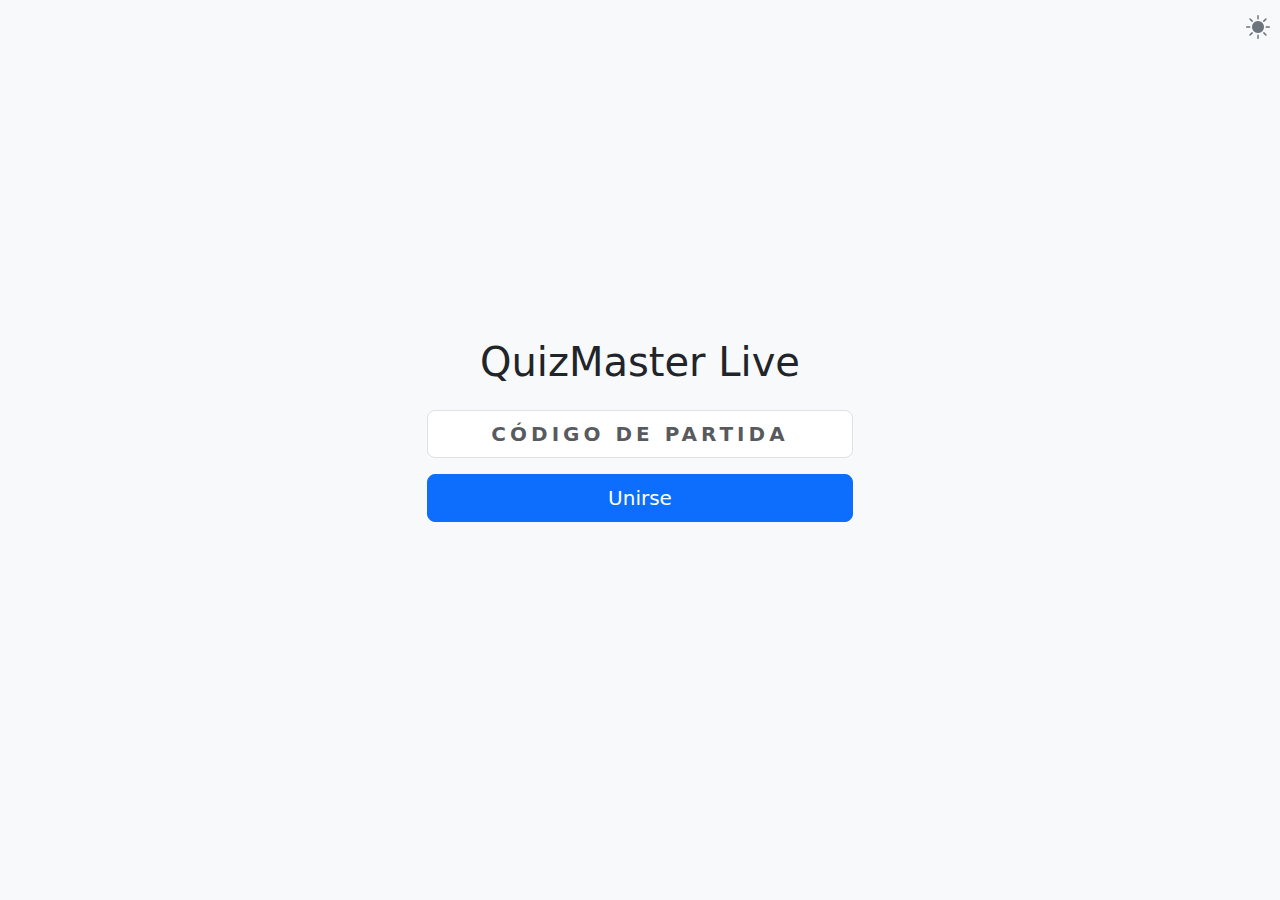
<file: index.html>
<!DOCTYPE html>
<html lang="es">
<head>
    <meta charset="UTF-8">
    <meta name="viewport" content="width=device-width, initial-scale=1.0">
    <title>Unirse a QuizMaster Live</title>
    <link href="https://cdn.jsdelivr.net/npm/bootstrap@5.3.2/dist/css/bootstrap.min.css" rel="stylesheet">
    <link rel="stylesheet" href="https://cdn.jsdelivr.net/npm/bootstrap-icons@1.11.1/font/bootstrap-icons.css">

    <style>
        /* Estilos personalizados */
        body {
            background-color: #f8f9fa; /* Cambiado a color claro */
            color: #212529; /* Texto oscuro para el fondo claro */
        }

        /* Estilos para centrar contenido */
        .vh-100 { min-height: 100vh; }
        .d-flex { display: flex !important; }
        .align-items-center { align-items: center !important; }
        .justify-content-center { justify-content: center !important; }

        /* Estilos botones de respuesta */
        #player-game-view .answer-btn {
            min-height: 80px;
            font-size: 1.3rem;
            display: flex;
            align-items: center;
            justify-content: flex-start;
            padding: 0.75rem 1rem;
            white-space: normal;
            line-height: 1.2;
            text-align: left;
            width: 100%;
        }

        #player-game-view .answer-btn .answer-symbol {
             font-size: 1.8rem !important;
             flex-shrink: 0;
             margin-right: 0.75rem;
             display: inline-flex;
             align-items: center;
        }
        #player-game-view .answer-btn .answer-text {
            flex-grow: 1;
        }


        /* Otros estilos específicos */
        #game-code {
            letter-spacing: 0.2em;
            text-transform: uppercase;
        }

        #final-podium-list-player .list-group-item,
        #player-scoreboard-list .list-group-item {
             background-color: #fff; /* Fondo blanco */
             border-color: #ced4da; /* Borde gris claro */
             color: #212529; /* Texto oscuro */
        }

         /* Ajustes menores */
         main > section {
            padding-top: 1rem;
            padding-bottom: 1rem;
         }
          #join-error, #nickname-error { min-height: 1.5em; }

         /* Estilos animación de puntos */
         .dots::after {
           display: inline-block;
           animation: ellipsis 1.25s infinite;
           content: ".";
           width: 1em;
           text-align: left;
         }
         @keyframes ellipsis {
           0% { content: "."; }
           33% { content: ".."; }
           66% { content: "..."; }
         }

        /* Estilos para el interruptor de tema */
        #theme-toggle {
            position: fixed;
            top: 10px;
            right: 10px;
            cursor: pointer;
            font-size: 1.5rem; /* Ajusta el tamaño del icono */
            color: #6c757d; /* Color grisáceo para que no resalte demasiado */
            background: none;
            border: none;
            padding: 0;
            z-index: 1000;
        }

        /* Modo oscuro (aplicado con clase 'dark-mode' en el body) */
        body.dark-mode {
            background-color: #212529; /* Fondo oscuro */
            color: #f8f9fa; /* Texto claro */
        }
        body.dark-mode #final-podium-list-player .list-group-item,
        body.dark-mode #player-scoreboard-list .list-group-item {
             background-color: #343a40;
             border-color: #495057;
             color: #f8f9fa;
        }
        body.dark-mode .btn-outline-secondary {
            color: #f8f9fa;
            border-color: #6c757d;
        }
        body.dark-mode .btn-outline-secondary:hover {
            color: #212529;
            background-color: #6c757d;
            border-color: #6c757d;
        }
        body.dark-mode .player-game-header {
            background-color: #343a40 !important; /* Fondo oscuro */
            color: #f8f9fa; /* Texto claro */
        }
    </style>
</head>
<body class="d-flex align-items-center justify-content-center vh-100">

    <!-- Botón para cambiar el tema -->
    <button id="theme-toggle">
        <i id="theme-icon" class="bi bi-sun-fill"></i>
    </button>

    <main class="container text-center" style="max-width: 450px;">

        <!-- Vista para Ingresar Código -->
        <section id="join-view">
            <h1 class="mb-4">QuizMaster Live</h1>
            <form id="join-form">
                <div class="mb-3">
                    <label for="game-code" class="form-label visually-hidden">Código de Partida</label>
                    <input type="text" class="form-control form-control-lg text-center fw-bold" id="game-code" placeholder="CÓDIGO DE PARTIDA" required maxlength="10" autocapitalize="characters">
                </div>
                <button type="submit" class="btn btn-primary btn-lg w-100">Unirse</button>
            </form>
            <div id="join-error" class="text-danger mt-3" ></div>
        </section>

        <!-- Vista para Ingresar Apodo -->
        <section id="nickname-view" style="display: none;">
            <h2 class="mb-4">¡Casi Listo!</h2>
            <p>Partida: <strong id="nickname-game-code"></strong></p>
            <form id="nickname-form">
                <div class="mb-3">
                    <label for="nickname" class="form-label visually-hidden">Tu Apodo</label>
                    <input type="text" class="form-control form-control-lg text-center" id="nickname" placeholder="Tu Apodo" required maxlength="20">
                </div>
                <button type="submit" class="btn btn-success btn-lg w-100">¡Entrar al Juego!</button>
            </form>
             <div id="nickname-error" class="text-danger mt-3" ></div>
        </section>

        <!-- Vista de Espera (Lobby Jugador) -->
        <section id="waiting-view" style="display: none;">
            <h2 class="mb-3">¡Unido!</h2>
            <p class="lead mb-3">Esperando a que el anfitrión inicie el juego<span class="dots">...</span></p>
            <p>Tu apodo: <strong id="player-nickname-display"></strong></p>
            <p>Jugadores actuales: <strong id="player-count-lobby">1</strong></p>
             <button id="disconnect-lobby-btn" class="btn btn-sm btn-outline-secondary mt-3">Desconectar</button>
        </section>

        <!-- Vista de Juego (Jugador) -->
        <section id="player-game-view" class="text-center" style="display: none; width: 100%; padding: 1rem;">
             <!-- Header con Puntuación y Ranking -->
             <div class="player-game-header d-flex justify-content-between align-items-center mb-4 p-2 bg-body-tertiary rounded">
                  <span id="player-score" class="fw-bold">Puntos: 0</span>
                   <span id="player-timer" class="fw-bold text-info">Tiempo: <span id="player-time-left">--</span>s</span>
                  <span id="player-rank" class="fw-bold">Rank: -</span>
             </div>

             <!-- Área para número y texto de pregunta -->
             <div class="question-info mb-4">
                 <h5 class="text-muted">Pregunta <span id="player-question-number">-</span> / <span id="player-total-questions">-</span></h5>
                 <h2 id="player-question-text" class="display-6">Cargando...</h2>
             </div>

             <!-- Área Principal -->
             <div id="player-game-content" style="min-height: 250px;">
                  <!-- Opciones de respuesta (ahora apiladas) -->
                  <div id="answer-options" class="d-grid gap-2 mb-3">
                      <!-- Botones se generan aquí -->
                  </div>
                  <!-- Feedback post-respuesta -->
                  <div id="feedback-view" style="display: none;" class="p-3 rounded">
                      <h3 id="feedback-text" class="mb-3">¡Correcto!</h3>
                      <p id="feedback-points" class="fs-5">+ 950 puntos</p>
                       <p id="feedback-correct-answer" class="text-muted" style="display: none;">Respuesta correcta: <strong></strong></p>
                       <p class="text-muted mt-2">Esperando resultados<span class="dots">...</span></p>
                  </div>
                  <!-- Esperando siguiente pregunta -->
                  <div id="waiting-next-question" style="display: none;">
                     <p class="lead">Esperando siguiente pregunta<span class="dots">...</span></p>
                 </div>
                 <!-- Estado intermedio: marcador -->
                 <div id="scoreboard-display-player" style="display: none;">
                      <h3 class="mb-3">Marcador Actual</h3>
                      <ol id="player-scoreboard-list" class="list-group list-group-numbered mb-3" style="max-width: 350px; margin: auto;"></ol>
                      <p class="text-muted">Esperando siguiente<span class="dots">...</span></p>
                 </div>
             </div>
         </section>

         <!-- Vista Final (Podio Jugador) -->
        <section id="player-end-view" style="display: none;">
            <h2 class="mb-3">¡Juego Terminado!</h2>
            <p class="lead">Tu posición final: <strong id="player-final-rank"></strong></p>
            <p>Tu puntuación: <strong id="player-final-score"></strong></p>
            <h3 class="mt-4">🏆 Podio 🏆</h3>
            <ol id="final-podium-list-player" class="list-group list-group-numbered mb-4" style="max-width: 350px; margin: auto;"></ol>
             <button id="play-again-btn" class="btn btn-secondary mt-4">Unirse a otra partida</button>
        </section>

    </main>

    <script src="https://cdn.jsdelivr.net/npm/bootstrap@5.3.2/dist/js/bootstrap.bundle.min.js"></script>
    <script>
        // --- INICIO JAVASCRIPT INCRUSTADO (JUGADOR) ---
 function displayFinalPodium(podiumData) {
     // Usar los campos específicos 'my_final_rank' y 'my_final_score' si existen
     const myFinalRank = podiumData.my_final_rank ?? '-';
     const myFinalScore = podiumData.my_final_score ?? '-';

     const finalRankEl = document.getElementById('player-final-rank');
     const finalScoreEl = document.getElementById('player-final-score');

     if(finalRankEl) finalRankEl.textContent = myFinalRank;
     if(finalScoreEl) finalScoreEl.textContent = myFinalScore;

     // Mostrar la lista del podio (que ya viene filtrada desde el backend)
     const list = document.getElementById('final-podium-list-player');
     if(!list) return;
     list.innerHTML = '';

     if (podiumData.podium && podiumData.podium.length > 0) {
         podiumData.podium.forEach((player) => {
             const li = document.createElement('li');
             li.className = 'list-group-item d-flex justify-content-between align-items-center';
             let medal = '';
             // Asegurarse de usar player.rank que viene en la lista podium
             if (player.rank === 1) medal = '🥇 ';
             else if (player.rank === 2) medal = '🥈 ';
             else if (player.rank === 3) medal = '🥉 ';
             else medal = `${player.rank}. `; // Para > 3 si se enviaran

             // Mostrar nickname y score del jugador en el podio
             li.innerHTML = `<span>${medal}${player.nickname}</span><span class="badge bg-primary rounded-pill">${player.score}</span>`;

             // Resaltar si el jugador actual está en el podio
             if (player.nickname === currentPlayerNickname) {
                 li.classList.add('fw-bold', 'text-info');
             }
             list.appendChild(li);
         });
     } else {
         list.innerHTML = '<li class="list-group-item">No se pudo cargar el podio.</li>';
     }
 }
        // --- UI Helpers ---
        function showView(viewId) { // ... (Sin cambios) ...
            const views = document.querySelectorAll('main > section');
            views.forEach(view => {
                view.style.display = view.id === viewId ? 'block' : 'none';
            });
             document.body.style.height = 'auto';
             requestAnimationFrame(() => { document.body.style.height = ''; });
             console.log("Showing view:", viewId);
        }
        function displayError(elementId, message) { // ... (Sin cambios) ...
            const errorElement = document.getElementById(elementId);
            if (errorElement) {
                errorElement.textContent = message || '';
                 console.log(`Error display [${elementId}]: ${message}`);
            }
        }
        function resetPlayerState() { // ... (Sin cambios) ...
             console.log("Resetting player state");
             currentGameCode = null;
             currentPlayerNickname = null;
             if (webSocket && webSocket.readyState !== WebSocket.CLOSED) { webSocket.close(1000, "Client reset"); }
             webSocket = null;
             if (questionTimerInterval) clearInterval(questionTimerInterval);
             questionTimerInterval = null;
             gameCodeInput.value = '';
             nicknameInput.value = '';
             document.getElementById('player-score').textContent = 'Puntos: 0';
             document.getElementById('player-rank').textContent = 'Rank: -';
             document.getElementById('player-time-left').textContent = '--';
             document.getElementById('player-count-lobby').textContent = '1';
             const playerQuestionNumberEl = document.getElementById('player-question-number');
             const playerTotalQuestionsEl = document.getElementById('player-total-questions');
             const playerQuestionTextEl = document.getElementById('player-question-text');
             if (playerQuestionNumberEl) playerQuestionNumberEl.textContent = '-';
             if (playerTotalQuestionsEl) playerTotalQuestionsEl.textContent = '-';
             if (playerQuestionTextEl) playerQuestionTextEl.textContent = 'Cargando...';
        }
        // --- Lógica de Player Join y Game ---
        const joinForm = document.getElementById('join-form'); // ... (Sin cambios) ...
        const nicknameForm = document.getElementById('nickname-form'); // ... (Sin cambios) ...
        const gameCodeInput = document.getElementById('game-code'); // ... (Sin cambios) ...
        const nicknameInput = document.getElementById('nickname'); // ... (Sin cambios) ...
        const playAgainBtn = document.getElementById('play-again-btn'); // ... (Sin cambios) ...
        const disconnectLobbyBtn = document.getElementById('disconnect-lobby-btn'); // ... (Sin cambios) ...
        let currentGameCode = null; // ... (Sin cambios) ...
        let currentPlayerNickname = null; // ... (Sin cambios) ...
        let webSocket = null; // ... (Sin cambios) ...
        let questionTimerInterval = null; // ... (Sin cambios) ...
        let currentQuestionOptions = []; // ... (Sin cambios) ...
        // --- WebSocket Handling ---
        function connectWebSocket(gameCode, nickname) { // ... (Sin cambios) ...
            const wsProtocol = window.location.protocol === 'https:' ? 'wss:' : 'ws:';
            const wsUrl = `${wsProtocol}//${window.location.host}/ws/${gameCode}`;
            console.log(`Intentando conectar a: ${wsUrl}`);
            showView('waiting-view');
            document.getElementById('player-nickname-display').textContent = nickname;
            currentPlayerNickname = nickname;
            displayError('nickname-error', '');
            if (webSocket && webSocket.readyState === WebSocket.OPEN) { webSocket.close(); }
            webSocket = new WebSocket(wsUrl);
            webSocket.onopen = () => { console.log("WebSocket conectado!"); sendMessage("join_game", { nickname: currentPlayerNickname }); };
            webSocket.onmessage = (event) => { console.log("Mensaje recibido:", event.data); try { const message = JSON.parse(event.data); handleWebSocketMessage(message); } catch (error) { console.error("Error al parsear mensaje JSON:", error, event.data); displayError('join-error', "Error de comunicación con el servidor."); showView('join-view'); } };
            webSocket.onerror = (error) => { console.error("Error de WebSocket:", error); displayError('join-error', 'Error de conexión. Verifica el código o el estado del servidor.'); showView('join-view'); resetPlayerState(); };
            webSocket.onclose = (event) => { console.log("WebSocket cerrado:", event.code, event.reason); const endViewVisible = document.getElementById('player-end-view').style.display !== 'none'; if (!event.wasClean && !endViewVisible) { alert(`Conexión perdida: ${event.reason || 'Desconectado del servidor'}. Volviendo al inicio.`); } if (!endViewVisible) { resetPlayerState(); showView('join-view'); } };
        }
        function sendMessage(type, payload) { // ... (Sin cambios) ...
             if (!webSocket || webSocket.readyState !== WebSocket.OPEN) { console.error("WebSocket no está conectado."); displayError('join-error', 'No se pudo enviar el mensaje. Conexión perdida.'); showView('join-view'); resetPlayerState(); return; }
             const message = JSON.stringify({ type, payload });
             console.log("Enviando mensaje:", message);
             webSocket.send(message);
         }
         function handleWebSocketMessage(message) { // ... (Sin cambios) ...
             const type = message.type;
             const payload = message.payload;
             console.log("Procesando tipo:", type, "Payload:", payload);
             displayError('join-error', ''); displayError('nickname-error', '');
            switch (type) {
                case 'join_ack': console.log("Join Acknowledged:", payload.message); break;
                case 'player_joined': console.log("Jugador unido:", payload.nickname); document.getElementById('player-count-lobby').textContent = payload.player_count; break;
                case 'player_left': console.log("Jugador desconectado:", payload.nickname); document.getElementById('player-count-lobby').textContent = payload.player_count; break;
                case 'game_started': console.log("¡El juego ha comenzado!"); showView('player-game-view'); break;
                case 'new_question': console.log("Nueva pregunta recibida"); displayQuestion(payload); showView('player-game-view'); document.getElementById('answer-options').style.display = ''; document.getElementById('feedback-view').style.display = 'none'; document.getElementById('waiting-next-question').style.display = 'none'; document.getElementById('scoreboard-display-player').style.display = 'none'; break;
                case 'answer_result': console.log("Resultado de respuesta recibido"); displayFeedback(payload); showView('player-game-view'); document.getElementById('answer-options').style.display = 'none'; document.getElementById('feedback-view').style.display = 'block'; document.getElementById('waiting-next-question').style.display = 'none'; document.getElementById('scoreboard-display-player').style.display = 'none'; break;
                case 'update_scoreboard': console.log("Actualización de marcador recibida"); updatePlayerStats(payload); displayPlayerScoreboard(payload.scoreboard); showView('player-game-view'); document.getElementById('answer-options').style.display = 'none'; document.getElementById('feedback-view').style.display = 'none'; document.getElementById('waiting-next-question').style.display = 'none'; document.getElementById('scoreboard-display-player').style.display = 'block'; break;
                case 'game_over': console.log("Fin de partida recibido"); displayFinalPodium(payload); showView('player-end-view'); if (webSocket && webSocket.readyState === WebSocket.OPEN) { webSocket.close(1000, "Game finished"); } break;
                case 'error': console.error("Error del servidor:", payload.message, "Code:", payload.code); const currentView = document.querySelector('main > section:not([style*="display: none"])'); let errorDisplayId = 'join-error'; if (currentView) { if (currentView.id === 'nickname-view') errorDisplayId = 'nickname-error'; } displayError(errorDisplayId, payload.message); if (payload.code === "INVALID_GAME_CODE" || payload.code === "NICKNAME_IN_USE" || payload.code === "GAME_NOT_IN_LOBBY") { showView('join-view'); resetPlayerState(); } else if (payload.code === "HOST_DISCONNECTED") { alert("El anfitrión se desconectó. La partida ha terminado."); showView('join-view'); resetPlayerState(); } break;
                default: console.warn("Tipo de mensaje no reconocido:", message.type);
            }
        }

        // -------- displayQuestion MODIFICADO --------
        function displayQuestion(questionData) {
            currentQuestionOptions = questionData.options || []; // Guardar opciones

            // Actualizar texto de pregunta y contadores
            const playerQuestionNumberEl = document.getElementById('player-question-number');
            const playerTotalQuestionsEl = document.getElementById('player-total-questions');
            const playerQuestionTextEl = document.getElementById('player-question-text');
            if (playerQuestionNumberEl) playerQuestionNumberEl.textContent = questionData.question_number ?? '-';
            if (playerTotalQuestionsEl) playerTotalQuestionsEl.textContent = questionData.total_questions ?? '-';
            if (playerQuestionTextEl) playerQuestionTextEl.textContent = questionData.question_text ?? 'Cargando pregunta...';

            const optionsContainer = document.getElementById('answer-options');
            optionsContainer.innerHTML = ''; // Limpiar opciones anteriores
            // Cambiar clases para usar d-grid y gap
            optionsContainer.className = 'd-grid gap-2 mb-3'; // Apilará los botones verticalmente con espacio

            const symbols = ['▲', '◆', '●', '■'];
            const colors = ['btn-danger', 'btn-primary', 'btn-warning', 'btn-success'];

            (questionData.options || []).forEach((option, index) => {
                const symbol = symbols[index % 4];
                const colorClass = colors[index % 4];

                // Crear el botón directamente (sin div de columna)
                const button = document.createElement('button');
                button.className = `btn ${colorClass} btn-lg answer-btn`; // Quitar w-100 (d-grid lo maneja), quitar h-100
                button.dataset.optionId = option.id;

                let answerText = option.text || '';
                // Limpiar el prefijo %...%
                answerText = answerText.replace(/^%-?\d+(\.\d+)?%/, '').trim();

                button.innerHTML = `
                    <span class="answer-symbol">${symbol}</span>
                    <span class="answer-text">${answerText}</span>
                `;

                button.onclick = () => {
                    document.querySelectorAll('.answer-btn').forEach(btn => btn.disabled = true);
                    if (questionTimerInterval) clearInterval(questionTimerInterval);
                    sendAnswer(option.id);
                };

                optionsContainer.appendChild(button); // Añadir el botón directamente al contenedor d-grid
            });

            startTimer(questionData.time_limit || 10);
            document.querySelectorAll('.answer-btn').forEach(btn => btn.disabled = false);
        }
        // -------- FIN displayQuestion MODIFICADO --------

         function startTimer(duration) { // ... (Sin cambios) ...
             if (questionTimerInterval) { clearInterval(questionTimerInterval); }
             let timeLeft = duration;
             const timerElement = document.getElementById('player-time-left');
             if(timerElement) timerElement.textContent = timeLeft;
             questionTimerInterval = setInterval(() => {
                 timeLeft--;
                 if(timerElement) timerElement.textContent = timeLeft;
                 if (timeLeft <= 0) {
                     clearInterval(questionTimerInterval); questionTimerInterval = null;
                     if(timerElement) timerElement.textContent = "0"; console.log("Time's up!");
                     document.querySelectorAll('.answer-btn').forEach(button => button.disabled = true);
                     const feedbackView = document.getElementById('feedback-view');
                     const answerOptionsView = document.getElementById('answer-options');
                     const feedbackTextEl = document.getElementById('feedback-text');
                     const feedbackPointsEl = document.getElementById('feedback-points');
                     const feedbackCorrectAnswerEl = document.getElementById('feedback-correct-answer');
                     if(answerOptionsView) answerOptionsView.style.display = 'none';
                     if(feedbackView) feedbackView.style.display = 'block';
                     if(feedbackTextEl) { feedbackTextEl.textContent = "¡Tiempo Agotado!"; feedbackTextEl.classList.remove('text-success', 'text-danger'); }
                     if(feedbackPointsEl) feedbackPointsEl.textContent = '';
                     if(feedbackCorrectAnswerEl) feedbackCorrectAnswerEl.style.display = 'none';
                 }
             }, 1000);
         }
        function sendAnswer(optionId) { // ... (Sin cambios) ...
            if (webSocket && webSocket.readyState === WebSocket.OPEN) { console.log("Enviando respuesta:", optionId); sendMessage('submit_answer', { answer_id: optionId }); } else { console.error("WebSocket no está abierto para enviar respuesta."); alert("Error de conexión. No se pudo enviar la respuesta."); showView('join-view'); resetPlayerState(); }
        }
        function displayFeedback(feedbackData) { // ... (Sin cambios, ya limpia texto) ...
             if (questionTimerInterval) clearInterval(questionTimerInterval);
             const feedbackTextEl = document.getElementById('feedback-text');
             const feedbackPointsEl = document.getElementById('feedback-points');
             const feedbackCorrectAnswerEl = document.getElementById('feedback-correct-answer');
             const feedbackCorrectAnswerTextEl = feedbackCorrectAnswerEl?.querySelector('strong');
             if(feedbackTextEl){ feedbackTextEl.textContent = feedbackData.is_correct ? '¡Correcto!' : 'Incorrecto'; feedbackTextEl.classList.remove('text-success', 'text-danger'); feedbackTextEl.classList.add(feedbackData.is_correct ? 'text-success' : 'text-danger'); }
             if(feedbackPointsEl){ feedbackPointsEl.textContent = `${feedbackData.points_awarded >= 0 ? '+' : ''}${feedbackData.points_awarded} puntos`; }
             if (!feedbackData.is_correct && feedbackData.correct_answer_id && feedbackCorrectAnswerEl && feedbackCorrectAnswerTextEl) { const correctOption = currentQuestionOptions.find(opt => opt.id === feedbackData.correct_answer_id); let correctAnswerText = correctOption ? correctOption.text.replace(/^%-?\d+(\.\d+)?%/, '').trim() : 'No disponible'; feedbackCorrectAnswerTextEl.textContent = correctAnswerText; feedbackCorrectAnswerEl.style.display = 'block'; } else if(feedbackCorrectAnswerEl) { feedbackCorrectAnswerEl.style.display = 'none'; }
             updatePlayerStats(feedbackData);
        }
         function displayPlayerScoreboard(scoreboardData) { // ... (Sin cambios) ...
            const list = document.getElementById('player-scoreboard-list'); if (!list) return;
            list.innerHTML = '';
            if (scoreboardData && scoreboardData.length > 0) {
                 scoreboardData.forEach(player => { const li = document.createElement('li'); li.className = 'list-group-item d-flex justify-content-between align-items-center'; li.innerHTML = `<span>${player.rank}. ${player.nickname}</span><span class="badge bg-primary rounded-pill">${player.score}</span>`; if (player.nickname === currentPlayerNickname) { li.classList.add('fw-bold', 'text-info'); } list.appendChild(li); });
            } else { list.innerHTML = '<li class="list-group-item">Esperando resultados...</li>'; }
         }
        function updatePlayerStats(statsData) { // ... (Sin cambios) ...
             console.log("Actualizando stats UI:", statsData);
             const scoreEl = document.getElementById('player-score'); const rankEl = document.getElementById('player-rank');
             let score = statsData.current_score ?? statsData.score ?? null; let rank = statsData.current_rank ?? statsData.rank ?? null;
             if (score !== null && scoreEl) { scoreEl.textContent = `Puntos: ${score}`; }
             if (rank !== null && rankEl) { rankEl.textContent = `Rank: ${rank}`; }
             const finalRankEl = document.getElementById('player-final-rank'); const finalScoreEl = document.getElementById('player-final-score');
             if (statsData.my_final_rank !== undefined && finalRankEl) { finalRankEl.textContent = statsData.my_final_rank; }
             if (statsData.my_final_score !== undefined && finalScoreEl) { finalScoreEl.textContent = statsData.my_final_score; }
        }
        function displayFinalPodium(podiumData) { // ... (Sin cambios) ...
             let myFinalRank = '-'; let myFinalScore = '-';
             if (podiumData.podium && currentPlayerNickname) { const myEntry = podiumData.podium.find(p => p.nickname === currentPlayerNickname); if (myEntry) { myFinalRank = myEntry.rank; myFinalScore = myEntry.score; } }
             const finalRankEl = document.getElementById('player-final-rank'); const finalScoreEl = document.getElementById('player-final-score');
             if(finalRankEl) finalRankEl.textContent = myFinalRank; if(finalScoreEl) finalScoreEl.textContent = myFinalScore;
            const list = document.getElementById('final-podium-list-player'); if(!list) return;
            list.innerHTML = '';
            if (podiumData.podium && podiumData.podium.length > 0) {
                 podiumData.podium.forEach((player) => { const li = document.createElement('li'); li.className = 'list-group-item d-flex justify-content-between align-items-center'; let medal = ''; if (player.rank === 1) medal = '🥇 '; else if (player.rank === 2) medal = '🥈 '; else if (player.rank === 3) medal = '🥉 '; else medal = `${player.rank}. `; li.innerHTML = `<span>${medal}${player.nickname}</span><span class="badge bg-primary rounded-pill">${player.score}</span>`; if (player.nickname === currentPlayerNickname) { li.classList.add('fw-bold', 'text-info'); } list.appendChild(li); });
            } else { list.innerHTML = '<li class="list-group-item">No se pudo cargar el podio.</li>'; }
        }
        // --- Event Listeners ---
        document.addEventListener('DOMContentLoaded', () => { // ... (Sin cambios) ...
            resetPlayerState(); showView('join-view');
            joinForm.addEventListener('submit', (e) => { e.preventDefault(); const code = gameCodeInput.value.trim().toUpperCase(); if (code) { currentGameCode = code; const nicknameGameCodeEl = document.getElementById('nickname-game-code'); if(nicknameGameCodeEl) nicknameGameCodeEl.textContent = code; showView('nickname-view'); displayError('join-error', ''); nicknameInput.focus(); } else { displayError('join-error', 'Introduce un código de partida.'); } });
            nicknameForm.addEventListener('submit', (e) => { e.preventDefault(); const nickname = nicknameInput.value.trim(); if (nickname && currentGameCode) { connectWebSocket(currentGameCode, nickname); } else if (!nickname) { displayError('nickname-error', 'Por favor, introduce un apodo.'); } else { displayError('join-error', 'Error inesperado. Introduce el código de nuevo.'); showView('join-view'); resetPlayerState(); } });
            playAgainBtn.addEventListener('click', () => { resetPlayerState(); showView('join-view'); });
            disconnectLobbyBtn.addEventListener('click', () => { if (webSocket && webSocket.readyState === WebSocket.OPEN) { webSocket.close(1000, "User disconnected from lobby"); } else { resetPlayerState(); showView('join-view'); } });
            gameCodeInput.addEventListener('input', () => displayError('join-error', '')); nicknameInput.addEventListener('input', () => displayError('nickname-error', ''));

            // --- Theme Toggle Logic ---
            const themeToggle = document.getElementById('theme-toggle');
            const themeIcon = document.getElementById('theme-icon');
            const body = document.body;

            // Función para cambiar el tema y guardar la preferencia
            function toggleTheme() {
                body.classList.toggle('dark-mode');
                const isDarkMode = body.classList.contains('dark-mode');
                themeIcon.classList.toggle('bi-sun-fill', !isDarkMode);
                themeIcon.classList.toggle('bi-moon-fill', isDarkMode);
                localStorage.setItem('theme', isDarkMode ? 'dark' : 'light');
            }

            // Verificar el tema guardado en localStorage al cargar la página
            const savedTheme = localStorage.getItem('theme');
            if (savedTheme === 'dark') {
                body.classList.add('dark-mode');
                themeIcon.classList.remove('bi-sun-fill');
                themeIcon.classList.add('bi-moon-fill');
            }

            // Agregar el event listener al botón
            themeToggle.addEventListener('click', toggleTheme);
        });

        // --- FIN JAVASCRIPT INCRUSTADO (JUGADOR) ---
    </script>
</body>
</html>
</file>
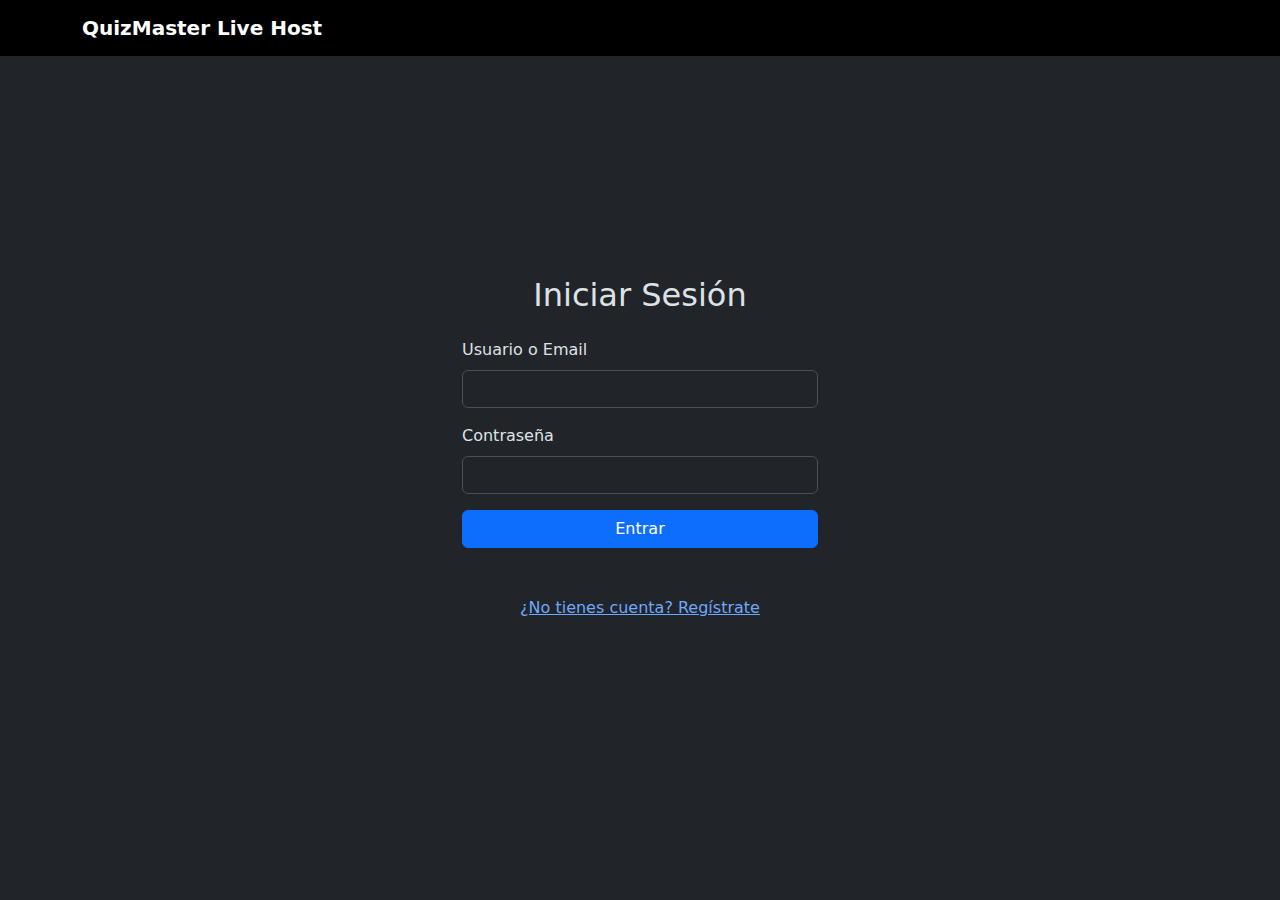
<file: host.html>
<!DOCTYPE html>
<html lang="es" data-bs-theme="dark">
<head>
    <meta charset="UTF-8">
    <meta name="viewport" content="width=device-width, initial-scale=1.0">
    <title>Anfitrión - QuizMaster Live</title>
    <link href="https://cdn.jsdelivr.net/npm/bootstrap@5.3.2/dist/css/bootstrap.min.css" rel="stylesheet">
    <link rel="stylesheet" href="https://cdn.jsdelivr.net/npm/bootstrap-icons@1.11.1/font/bootstrap-icons.css">
    <!-- CSS Personalizado -->
    <link rel="stylesheet" href="/static/host.css">
    <link rel="apple-touch-icon" sizes="180x180" href="/static/icons/apple-touch-icon.png">
    <link rel="icon" type="image/png" sizes="32x32" href="/static/icons/favicon-32x32.png">
    <link rel="icon" type="image/png" sizes="16x16" href="/static/icons/favicon-16x16.png">
    <!-- Opcional: Manifest para PWA y otros tamaños -->
    <link rel="manifest" href="/static/icons/site.webmanifest">
    <link rel="icon" type="image/png" sizes="192x192" href="/static/icons/android-chrome-192x192.png">
    <meta name="theme-color" content="#ffffff">
</head>
<body>
    <nav class="navbar navbar-expand-lg navbar-dark bg-black sticky-top">
        <div class="container">
            <a class="navbar-brand fw-bold" href="#" onclick="if(hostAuthToken) showView('dashboard-view'); else showView('auth-view');">QuizMaster Live Host</a>
            <div class="ms-auto d-flex align-items-center">
                 <span id="host-email-display" class="navbar-text me-3 text-info" style="display: none;"></span>
                 <button id="logout-button" class="btn btn-outline-danger btn-sm" style="display: none;">Cerrar Sesión</button>
            </div>
        </div>
    </nav>

    <main class="container mt-4">

        <!-- Vista Login/Registro -->
        <section id="auth-view">
            <div class="row justify-content-center">
                <div class="col-md-6 col-lg-5 col-xl-4">
                    <h2 class="text-center mb-4" id="auth-title">Iniciar Sesión</h2>
                    <!-- Formulario Login -->
                    <form id="login-form">
                        <div class="mb-3">
                            <label for="login-email" class="form-label">Usuario o Email</label>
                            <input type="text" class="form-control" id="login-email" required>
                        </div>
                        <div class="mb-3">
                            <label for="login-password" class="form-label">Contraseña</label>
                            <input type="password" class="form-control" id="login-password" required>
                        </div>
                        <button type="submit" class="btn btn-primary w-100">Entrar</button>
                        <div id="login-error" class="text-danger mt-2" ></div>
                    </form>

                    <!-- Formulario Registro -->
                    <form id="register-form" style="display: none;">
                         <div class="mb-3">
                            <label for="register-email" class="form-label">Email</label>
                            <input type="email" class="form-control" id="register-email" required>
                        </div>
                        <div class="mb-3">
                            <label for="register-password" class="form-label">Contraseña</label>
                            <input type="password" class="form-control" id="register-password" required>
                        </div>
                         <button type="submit" class="btn btn-success w-100">Registrarse</button>
                         <div id="register-error" class="text-danger mt-2" ></div>
                    </form>

                    <p class="text-center mt-3">
                        <a href="#" id="toggle-auth-link">¿No tienes cuenta? Regístrate</a>
                    </p>
                </div>
            </div>
        </section>

        <!-- Vista Dashboard (Lista de Quizzes) -->
        <section id="dashboard-view" style="display: none;">
            <div class="d-flex justify-content-between align-items-center mb-4 flex-wrap gap-2">
                <h2>Mis Cuestionarios</h2>
                <button id="create-quiz-btn" class="btn btn-success"><i class="bi bi-plus-lg"></i> Crear Nuevo Quiz</button>
            </div>
            <div id="quiz-list" class="list-group">
                 <p class="list-group-item text-muted">Cargando cuestionarios...</p>
            </div>
             <p id="no-quizzes-message" class="text-muted text-center mt-4" style="display: none;">No has creado ningún cuestionario todavía.</p>
        </section>

        <!-- Vista Creador/Editor de Quizzes -->
        <section id="quiz-builder-view" style="display: none;">
             <div class="d-flex justify-content-between align-items-center mb-3 flex-wrap gap-2">
                  <h2 id="builder-title">Crear Nuevo Cuestionario</h2>
                   <button type="button" id="cancel-quiz-builder-btn-top" class="btn btn-sm btn-outline-secondary">Volver al Dashboard</button>
             </div>
             <form id="quiz-builder-form">
                 <input type="hidden" id="quiz-id">
                 <div class="mb-3">
                     <label for="quiz-title" class="form-label fs-5">Título del Cuestionario</label>
                     <input type="text" class="form-control form-control-lg" id="quiz-title" required maxlength="100">
                 </div>
                 <div class="mb-4 row">
                    <div class="col-md-6 col-lg-4">
                        <label for="default-question-time" class="form-label">Tiempo por Defecto (segundos)</label>
                        <input type="number" class="form-control" id="default-question-time" value="20" min="5" max="120">
                        <div class="form-text">Aplica este tiempo a todas las preguntas al cambiarlo.</div>
                    </div>
                 </div>
                 <hr class="my-4">

                 <!-- SECCIÓN IMPORTAR GIFT CON TABS -->
                 <div class="mb-4 p-3 border rounded border-secondary bg-dark-subtle">
                     <h5 class="mb-3">Importar Preguntas (Formato GIFT)</h5>

                     <nav>
                       <div class="nav nav-tabs mb-3" id="gift-import-tab" role="tablist">
                         <button class="nav-link active" id="nav-gift-file-tab" data-bs-toggle="tab" data-bs-target="#nav-gift-file" type="button" role="tab" aria-controls="nav-gift-file" aria-selected="true">Desde Archivo</button>
                         <button class="nav-link" id="nav-gift-text-tab" data-bs-toggle="tab" data-bs-target="#nav-gift-text" type="button" role="tab" aria-controls="nav-gift-text" aria-selected="false">Desde Texto</button>
                       </div>
                     </nav>
                     <div class="tab-content" id="nav-tabContent">
                       <!-- Pestaña Importar desde Archivo -->
                       <div class="tab-pane fade show active" id="nav-gift-file" role="tabpanel" aria-labelledby="nav-gift-file-tab" tabindex="0">
                           <label for="gift-file-input" class="form-label">Importar desde Archivo GIFT (.txt, .gift)</label>
                           <div class="input-group">
                               <input type="file" class="form-control" id="gift-file-input" accept=".txt,.gift" style="display: none;">
                               <button class="btn btn-outline-info" type="button" id="import-gift-btn"><i class="bi bi-upload"></i> Seleccionar Archivo...</button>
                               <span id="gift-file-name" class="input-group-text bg-secondary text-light border-secondary" style="display: none;"></span>
                           </div>
                           <div class="form-text">Sube un archivo de texto con preguntas en formato GIFT (opción múltiple, respuesta única).</div>
                       </div>
                       <!-- Pestaña Importar desde Texto -->
                       <div class="tab-pane fade" id="nav-gift-text" role="tabpanel" aria-labelledby="nav-gift-text-tab" tabindex="0">
                           <!-- Bloque del Prompt (Movido arriba) -->
                           <div class="mb-3">
                               <label class="form-label">Prompt para Asistente IA (Opcional)</label>
                               <div class="input-group">
                                   <textarea id="gift-prompt-template" class="d-none">PROMT PARA LA IA</textarea>
                                   <span class="input-group-text bg-secondary text-light border-secondary flex-grow-1 text-muted fst-italic">Usa este prompt con tu LLM favorito para generar preguntas...</span>
                                   <button type="button" class="btn btn-outline-secondary" id="copy-gift-prompt-btn" title="Copiar Prompt">
                                       <i class="bi bi-clipboard"></i> Copiar Prompt
                                   </button>
                               </div>
                               <div class="form-text">Este prompt es una base para pedirle a un modelo de lenguaje (como ChatGPT, Claude, etc.) que genere preguntas en formato GIFT. Cópialo y pégalo en el asistente.</div>
                           </div>

                           <!-- Bloque para Pegar Texto -->
                           <div class="mb-3">
                               <label for="gift-text-input" class="form-label">Pegar Texto en Formato GIFT</label>
                               <textarea class="form-control bg-dark text-light border-secondary" id="gift-text-input" rows="6" placeholder="Pega aquí las preguntas generadas (o escritas manualmente) en formato GIFT..."></textarea>
                           </div>
                           <button type="button" class="btn btn-info" id="import-gift-text-btn"><i class="bi bi-clipboard-plus"></i> Importar desde Texto</button>
                       </div>
                     </div>
                     <!-- Estado de la importación (común a ambas pestañas) -->
                     <div id="gift-import-status" class="mt-3" ></div>
                 </div>
                 <div class="d-flex justify-content-end gap-2 mb-4 border-bottom pb-3">
                     <button type="button" id="cancel-quiz-builder-btn-top-duplicate" class="btn btn-outline-secondary">Cancelar</button>
                    <button type="submit" id="save-quiz-btn-top-duplicate" form="quiz-builder-form" class="btn btn-primary btn-lg">Guardar Cuestionario</button>
                 </div>
                 <h4 class="mb-3 mt-4">Preguntas (Usa <i class="bi bi-arrow-up-circle"></i><i class="bi bi-arrow-down-circle"></i> para reordenar)</h4>
                 <div id="questions-container" class="mb-3">
                     <!-- Las preguntas se añadirán aquí dinámicamente -->
                 </div>
                 <button type="button" id="add-question-btn" class="btn btn-secondary mb-4"><i class="bi bi-plus-circle"></i> Añadir Pregunta Manualmente</button>
                 <hr class="my-4">
                 <div class="d-flex justify-content-end gap-2">
                    <button type="button" id="cancel-quiz-builder-btn-bottom" class="btn btn-outline-secondary">Cancelar</button>
                    <button type="submit" id="save-quiz-btn" class="btn btn-primary btn-lg">Guardar Cuestionario</button>
                 </div>
             </form>
        </section>

        <!-- Vista Lobby del Anfitrión -->
        <section id="host-lobby-view" class="text-center" style="display: none;">
            <h2 class="mb-3">Lobby de la Partida</h2>
            <p class="lead mb-1">Comparte este código con los jugadores:</p>
            <div class="mb-4" title="Haz clic para copiar el código">
                <span class="fw-bold p-3 bg-secondary rounded d-inline-block" id="game-code-display">------</span>
            </div>
             <div id="quiz-load-status" class="mb-3 text-warning"></div>
            <h4 class="mb-3">Jugadores Conectados (<span id="player-count">0</span>):</h4>

            <ul id="player-list-lobby" class="list-group mb-4 mx-auto" style="max-width: 400px;">
                <li class="list-group-item text-muted waiting-indicator">
                    Esperando jugadores<span class="dots">...</span>
                </li>
            </ul>


            <div class="d-grid gap-2 d-sm-flex justify-content-sm-center">
                 <button id="start-game-btn" class="btn btn-success btn-lg px-4 gap-3" disabled><i class="bi bi-play-circle-fill"></i> Empezar Juego</button>
                 <button id="cancel-lobby-btn" class="btn btn-danger btn-lg px-4"><i class="bi bi-x-circle-fill"></i> Cancelar Partida</button>
            </div>
        </section>

        <!-- Vista Juego en Vivo (Anfitrión) -->
        <section id="host-game-view" style="display: none;">
            <div class="row gy-4">
                <!-- Columna Principal -->
                <div class="col-lg-9">
                    <div id="question-display" class="mb-4 p-4 bg-dark rounded shadow-sm">
                        <h3 id="question-number" class="text-muted mb-3 text-center">Pregunta - / -</h3>
                        <h2 id="question-text" class="display-6 mb-4 text-center" style="min-height: 80px;">Cargando...</h2>
                        <div id="host-options-preview" class="row g-2 mb-4 justify-content-center text-start"></div>
                        <div id="timer-display" class="progress rounded-pill overflow-hidden" style="height: 30px;">
                           <div id="timer-bar" class="progress-bar progress-bar-striped progress-bar-animated" role="progressbar" style="width: 100%" aria-valuenow="0" aria-valuemin="0" aria-valuemax="0">--s</div>
                        </div>
                    </div>
                     <div id="results-display" style="display: none;" class="mb-4 p-3 bg-dark rounded shadow-sm border border-secondary">
                         <h4 class="text-center mb-3">Resultados de la Pregunta</h4>
                         <div id="answer-summary-chart" class="text-center text-muted">
                            Resumen de respuestas no disponible en esta versión.
                         </div>
                    </div>
                </div>
                <!-- Columna Lateral -->
                <div class="col-lg-3">
                    <div class="sticky-top" style="top: 80px;">
                         <div class="card bg-dark border-secondary mb-4">
                             <div class="card-header text-center fw-bold">Ranking Top 5</div>
                             <ol id="leaderboard" class="list-group list-group-flush list-group-numbered">
                                <li class="list-group-item text-muted">Esperando respuestas...</li>
                             </ol>
                         </div>
                         <div id="host-controls" class="d-grid gap-2">
                             <button id="next-question-btn" class="btn btn-primary btn-lg" disabled><i class="bi bi-arrow-right-circle-fill"></i> Siguiente</button>
                             <button id="end-game-btn" class="btn btn-danger"><i class="bi bi-stop-circle-fill"></i> Finalizar Partida</button>
                         </div>
                    </div>
                </div>
            </div>
        </section>

         <!-- Vista Final (Podio Anfitrión) -->
        <section id="host-end-view" class="text-center" style="display: none;">
            <h2 class="mb-4 display-5 fw-bold">¡Juego Terminado!</h2>
            <h3 class="mb-3">🏆 Podio Final 🏆</h3>
             <ol id="final-podium-list-host" class="list-group list-group-numbered mx-auto mb-4 shadow-sm" style="max-width: 450px;">
                 <!-- Top 3 jugadores aquí -->
             </ol>
            <button id="back-to-dashboard-btn" class="btn btn-primary btn-lg"><i class="bi bi-arrow-left-square-fill"></i> Volver al Dashboard</button>
        </section>

    </main>

    <!-- Plantillas HTML (permanecen aquí) -->
    <template id="question-template">
        <div class="question-block border rounded p-3 mb-3">
             <div class="question-controls-top-right">
                 <button type="button" class="btn btn-link text-secondary p-1 move-question-up-btn" title="Mover arriba"><i class="bi bi-arrow-up-circle"></i></button>
                 <button type="button" class="btn btn-link text-secondary p-1 move-question-down-btn" title="Mover abajo"><i class="bi bi-arrow-down-circle"></i></button>
                 <button type="button" class="btn-close btn-close-white delete-question-btn" aria-label="Eliminar Pregunta"></button>
             </div>
             <div class="question-content">
                <div class="mb-3">
                    <label class="form-label fw-bold">Texto de la Pregunta</label>
                    <textarea class="form-control question-text bg-dark text-light border-secondary" rows="2" required maxlength="250"></textarea>
                </div>
                <div class="row g-3 mb-3 align-items-center">
                     <div class="col-md-5">
                        <label class="form-label">Tiempo Límite (segundos)</label>
                        <input type="number" class="form-control question-time bg-dark text-light border-secondary" value="20" min="5" max="120" required>
                    </div>
                </div>
                 <h6 class="mb-2">Opciones de Respuesta (Marca la correcta)</h6>
                 <div class="options-container mb-2"></div>
                 <div class="">
                     <button type="button" class="btn btn-sm btn-outline-secondary add-option-btn"><i class="bi bi-plus"></i> Añadir Opción</button>
                 </div>
             </div>
        </div>
    </template>

     <template id="option-template">
         <div class="input-group mb-2 option-block">
            <div class="input-group-text bg-secondary border-secondary">
                <input class="form-check-input mt-0 option-correct" type="radio" required name="correct_option_{questionIndex}" aria-label="Marcar como correcta" style="border-color: rgba(255,255,255,0.25);">
            </div>
            <input type="text" class="form-control option-text bg-dark text-light border-secondary" placeholder="Texto de la opción (requerido)" required maxlength="100">
             <button class="btn btn-outline-danger delete-option-btn" type="button" title="Eliminar Opción"><i class="bi bi-trash"></i></button>
        </div>
     </template>

<!-- Modal de Confirmación para Finalizar Partida -->
<div class="modal fade" id="confirmEndGameModal" tabindex="-1" aria-labelledby="confirmEndGameModalLabel" aria-hidden="true">
  <div class="modal-dialog">
    <div class="modal-content">
      <div class="modal-header bg-danger text-white">
        <h5 class="modal-title" id="confirmEndGameModalLabel">Confirmar Finalización</h5>
        <button type="button" class="btn-close btn-close-white" data-bs-dismiss="modal" aria-label="Cerrar"></button>
      </div>
      <div class="modal-body">
        ¿Estás seguro de que quieres finalizar la partida ahora? Esta acción no se puede deshacer.
      </div>
      <div class="modal-footer">
        <button type="button" class="btn btn-secondary" data-bs-dismiss="modal">Cancelar</button>
        <button type="button" class="btn btn-danger" id="confirmEndGameBtn">Sí, Finalizar Partida</button>
      </div>
    </div>
  </div>
</div>

<!-- Modal de Confirmación para Eliminar Cuestionario -->
<div class="modal fade" id="confirmDeleteQuizModal" tabindex="-1" aria-labelledby="confirmDeleteQuizModalLabel" aria-hidden="true">
  <div class="modal-dialog">
    <div class="modal-content">
      <div class="modal-header bg-danger text-white">
        <h5 class="modal-title" id="confirmDeleteQuizModalLabel">Confirmar Eliminación</h5>
        <button type="button" class="btn-close btn-close-white" data-bs-dismiss="modal" aria-label="Cerrar"></button>
      </div>
      <div class="modal-body">
        <p>¿Estás seguro de que quieres eliminar el cuestionario "<strong id="quizNameToDelete"></strong>"?</p>
        <p class="text-danger"><strong>Esta acción NO se puede deshacer.</strong></p>
      </div>
      <div class="modal-footer">
        <button type="button" class="btn btn-secondary" data-bs-dismiss="modal">Cancelar</button>
        <button type="button" class="btn btn-danger" id="confirmDeleteQuizBtn">Sí, Eliminar</button>
      </div>
    </div>
  </div>
</div>

<!-- Modal de Información/Error Genérico -->
<div class="modal fade" id="infoModal" tabindex="-1" aria-labelledby="infoModalLabel" aria-hidden="true">
  <div class="modal-dialog">
    <div class="modal-content bg-dark text-light">
      <div class="modal-header border-secondary">
        <h5 class="modal-title" id="infoModalLabel">Aviso</h5>
        <button type="button" class="btn-close btn-close-white" data-bs-dismiss="modal" aria-label="Cerrar"></button>
      </div>
      <div class="modal-body" id="infoModalBody">
      </div>
      <div class="modal-footer border-secondary">
        <button type="button" class="btn btn-primary" data-bs-dismiss="modal">Aceptar</button>
      </div>
    </div>
  </div>
</div>


    <!-- Scripts -->
    <script src="https://cdn.jsdelivr.net/npm/bootstrap@5.3.2/dist/js/bootstrap.bundle.min.js"></script>
    <!-- Scripts Personalizados (en orden de dependencia) -->
    <script src="js/utils.js"></script>
    <script src="js/auth.js"></script>
    <script src="js/dashboard.js"></script>
    <script src="js/builder.js"></script>
    <script src="js/game.js"></script>
    <script src="js/main.js"></script>

</body>
</html>
</file>
<file: static/host.css>
/* Estilos personalizados */
body {
    background-color: #212529;
    padding-bottom: 3rem;
}
/* Estilos para centrar contenido (si se usan en auth) */
 #auth-view .row { min-height: 80vh; display: flex; align-items: center;}

/* Otros estilos específicos */
#game-code-display {
    letter-spacing: 0.2em;
    font-size: 2.5rem;
    background-color: #495057 !important;
    padding: 0.5rem 1rem;
    border-radius: 0.375rem;
    display: inline-block;
    min-width: 200px;
    margin-bottom: 1.5rem;
    cursor: pointer;
    user-select: all;
    transition: transform 0.1s ease-in-out;
}
#game-code-display:active {
     transform: scale(0.98);
}

#leaderboard .list-group-item,
#final-podium-list-host .list-group-item,
#player-list-lobby .list-group-item {
     background-color: #343a40;
     border-color: #495057;
     color: #e9ecef;
}
 #player-list-lobby {
     max-height: 30vh;
     overflow-y: auto;
 }

/* Estilo para bloques de pregunta en el builder */
.question-block {
     background-color: #343a40;
     border: 1px solid #495057 !important;
     position: relative;
     margin-bottom: 1.5rem !important;
     border-radius: 0.375rem;
     padding: 1rem; /* Padding general */
     padding-top: 3.2rem; /* Espacio arriba para los controles */
}
.question-block .question-controls-top-right {
    position: absolute;
    top: 0.5rem;
    right: 0.5rem;
    z-index: 10;
    display: flex;
    align-items: center;
    gap: 0.4rem; /* Espacio entre iconos/botones */
    background-color: #343a40; /* Fondo para que no se vea el borde debajo */
    padding: 0.2rem 0.4rem;
    border-radius: 0.25rem;
}
.question-block .delete-question-btn {
     position: static;
     padding: 0.5rem;
     opacity: 0.8;
}
.question-block .delete-question-btn:hover {
    opacity: 1;
}

.question-block .move-question-up-btn,
.question-block .move-question-down-btn {
    font-size: 1.2rem;
    line-height: 1;
    padding: 0.1rem 0.2rem;
    color: #adb5bd;
}
.question-block .move-question-up-btn:disabled,
.question-block .move-question-down-btn:disabled {
    opacity: 0.4;
    cursor: not-allowed;
}
.question-block .move-question-up-btn:not(:disabled):hover,
.question-block .move-question-down-btn:not(:disabled):hover {
    color: #0dcaf0 !important;
}

/* Contenido de la pregunta */
.question-block .question-content {
    /* No necesita padding especial ahora */
}

 /* Input de pregunta más grande */
.question-block .question-text { font-size: 1.1rem; }

 /* Estilo para la barra de progreso del timer */
#timer-display {
    height: 30px;
    font-size: 1rem;
    font-weight: bold;
    background-color: #495057;
}
#timer-bar {
    transition: width 0.1s linear;
    background-color: #0dcaf0;
    color: #000;
    display: flex;
    align-items: center;
    justify-content: center;
}
 #timer-bar.bg-danger {
     background-color: #dc3545 !important;
     color: #fff;
 }


 /* Ajustes menores */
 main > section {
    padding-top: 1rem;
    padding-bottom: 1rem;
 }
 /* Ocultar flechas en input number */
input[type=number]::-webkit-inner-spin-button,
input[type=number]::-webkit-outer-spin-button {
  -webkit-appearance: none;
  margin: 0;
}
input[type=number] {
  -moz-appearance: textfield; /* Firefox */
}
 /* Errores con altura mínima */
 #login-error, #register-error, #gift-import-status, #quiz-load-status { min-height: 1.5em; }

/* Estilo para resultados de pregunta (simplificado) */
 #results-display {
     border: 1px solid #495057;
     min-height: 50px;
 }

/* Estilos para el indicador de espera en el lobby */
.waiting-indicator .dots::after {
  display: inline-block;
  animation: ellipsis 1.25s infinite;
  content: ".";
  width: 1em;
  text-align: left;
}
@keyframes ellipsis {
  0% { content: "."; }
  33% { content: ".."; }
  66% { content: "..."; }
}

/* Opcional: Quitar el fondo y borde si prefieres solo texto */
#player-list-lobby .waiting-indicator {
    background-color: transparent !important;
    border: none !important;
    text-align: center;
}
</file>
